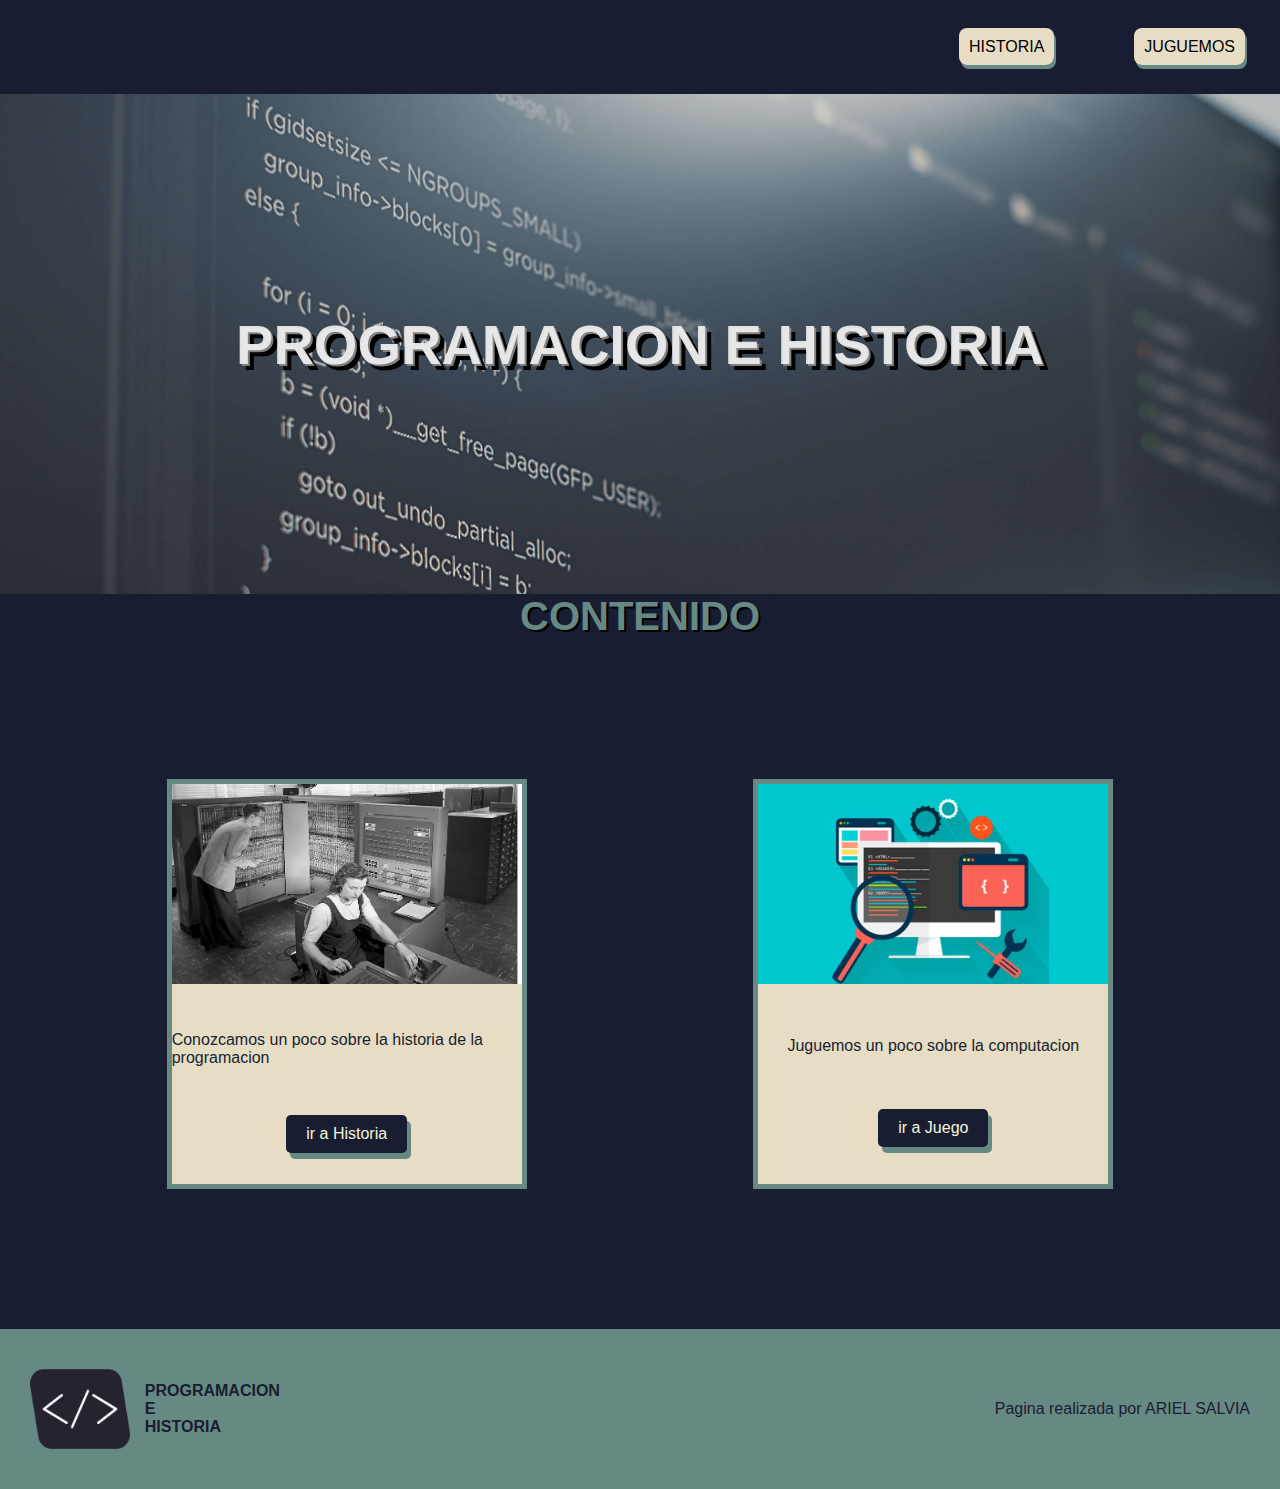
<file: index.html>
<!DOCTYPE html>
<html lang="es">
<head>
    <meta charset="UTF-8">
    <meta name="viewport" content="width=device-width, initial-scale=1.0">
    <link rel="stylesheet" href="style.css">
    <title>trabajo final</title>
</head>
<body>
    <nav class="menu">
        <a href="./index.html">
            <svg xmlns="http://www.w3.org/2000/svg" width="140" height="80" version="1.1">
                <!-- Monitor -->
                <rect x="50" y="80" width="55" height="35" rx="1" ry="1" fill="#F0E9D2">
                    <animate attributeName="y" from="-200" to="10" dur="2s" begin="0s" fill="freeze" />
                </rect>
                <rect x="53" y="40" width="50" height="25" rx="2" ry="3" fill="#495579">
                    <animate attributeName="y" from="-180" to="15" dur="2.5s" begin="0s" fill="freeze" />
                </rect>
               <!--teclado--> 
                <polygon points="20,20 20,70 10,70 10,20" style="fill:#F0E9D2">
                    <animate attributeName="points" from="130,-100 110,-100 20,-100 20,-100" to="105,50 135, 80 15,80 50,50" dur="2s" begin="0s" fill="freeze"/>
                </polygon>
                <polygon points="10,10 0,50 0,50 -10,0" style="fill:#495579">
                    <animate attributeName="points" from="110,-110 120,-110 30,-110 30,-110" to="100,55 125, 75 25,75 55,55" dur="2.5s" begin="0s" fill="freeze"/>
               </polygon>
            </svg>
        </a>
        <ul>
            <li class="menu-item">
                <a class="boton-item" href="./historia.html">HISTORIA</a>
            </li>
            <li class="menu-item">
                <a class="boton-item" href="./juguemos.html">JUGUEMOS</a>
            </li>
        </ul>
    </nav>
    <header>
        <h1 class="texto1">PROGRAMACION E HISTORIA</h1>
    </header>
    <h2>CONTENIDO</h2>
    <picture class="tarjetas">
        <div class="opcion">
            <img class="tarjeta" src="./assets/imagenes/img1.jpg" alt="">
            <p class="letras">Conozcamos un poco sobre la historia de la programacion</p>
            <a class="boton" href="./historia.html">ir a Historia</a>
        </div>
        <div class="opcion">
            <img class="tarjeta" src="./assets/imagenes/img2.jpg" alt="">
            <p class="letras">Juguemos un poco sobre la computacion</p>
            <a class="boton" href="./juguemos.html">ir a Juego</a>
        </div>
    </picture>
    <footer>
        <img class="codigo" src="./assets/imagenes/logo.png" alt="codigo">
        <p class="letras1">
            PROGRAMACION
            <br>
            E
            <br>
            HISTORIA
        </p>
        <p class="letras">Pagina realizada por ARIEL SALVIA </p>
    </footer>
    <script src="./script.js"></script>
</body>
</html>
</file>
<file: style.css>
*{
    background-color: #181D31;
    font-family: 'Montserrat', sans-serif;
    margin: auto 0px;
}

/*----menu----*/
nav {
	width: 100%;
}

.menu {
	margin: 5px;
    display: inline-flex;
    justify-content:space-between;
    justify-items: end;
}

ul {
	list-style: none;
	display: flex;
	justify-content:flex-end;
	text-align: flex-end;
	height: 60px;
	border-radius: 6px;
	transition: 800ms;
}

ul a {
	text-decoration: none;
	color:black;
	cursor: pointer;
	font-size: 16px;
    background-color: #E6DDC4;
    border-radius: 8px;
    box-shadow: 2PX 4px #678983;
    padding: 10px;
    margin: 40px;
}

ul a:active{
    box-shadow: none;
    font-size: 15px;
}

/*-----*/
header{
    display: flex;
    justify-content: space-around;
    align-items: center;
    background: url(./assets/imagenes/codigo.jpg) 50% 0 fixed;
    background-size: cover;
    min-height: 500px;
    padding: 0px 100px;
    font-size: 28px;
    color: #eeee;
}

h1 {
    text-shadow: 2px 2px gray, 6px 6px black;
    text-align: center;
    justify-content: center;
    align-items: center;
    background: none;  
}

/*-------------*/

h2 {
    text-shadow: 2px 2px black;
    color: #678983;       
    justify-content: center;
    text-align: center;
    font-size:40px;
    margin-bottom: 20px;    
}

.info {
    display: grid;
    flex-direction: column;
    justify-content: center;
    align-items: center;   
}

p {
    color: #E6DDC4;
    display: block;
    margin-block-start: 1em;
    margin-block-end: 1em;
    margin-inline-start: 0px;
    margin-inline-end: 0px;
    background: none;
}

.item {
    display: flex;
    justify-content: space-around;
    align-items: center;
    padding: 80px 50px;
    gap: 20px;
}

main {
    padding: 100px 20px;
    margin: 20px;
    text-align: left;
} 

.tarjetas {
    margin: 100px 0px;
    width: 100%;
    display: flex;
    justify-content: space-evenly;
    gap: 20px;
}
   
.tarjeta{ 
    display: flex;
    width: 350px;
    height:200px;
    background-size: cover;
    align-items: center;
    justify-content: center;
    margin-top: 0px;
}

.opcion{
    width: 350px;
    height: 400px;
    border: 5px solid #678983;
    background-color: #E6DDC4;
    display: flex;
    flex-direction: column;
    justify-content: space-between;
    align-items: center; 
    margin: 40px;
} 

.boton {
    background-color: #181D31;
    border-radius: 5px;
    padding: 10px 20px;
    color:beige;
    box-shadow: 4px 6px #678983;
    text-decoration: none;
    text-align: center;
}

picture{
    display: flex;
    justify-content: center;
    align-items: center;
}

/*---video--- */

video {
    display: flex;
    justify-content: center;
    align-items: center;
    width: 600px;
    height: 380px; 
    margin: 10px; 
    margin-top: 0px;
}

.posterImg{
    background: none;
}
.container {
    background-color: black;
    box-sizing: border-box;
    display: flex;
    width: 620px;
    height: 420px;
    margin: 20px;
    margin-left: 350px;
}

.controls {
    display: flex;
    justify-content: center;
    align-items: center;
    background-color: rgb(36, 36, 36);
    width: 600px;
    height: 50px;
    color: #E6DDC4;
    border-radius: 5px;    
    margin: 365px -610px;   
     
}

.btn {
    padding: 10px 20px;
    cursor: pointer;
    margin-right: 10px;
    background-color:#E6DDC4 ;
    box-shadow: 2px 2px grey ;
    border-radius: 4px;
    width: 20px 0px;
    margin-left: 0px;  
}

.progress-bar {
    width: 300px;
    height: 5px;
    background-color: #E6DDC4;
    margin-right: 15px;
    position: relative;
    border-radius: 4px;
    box-shadow: 1px 1px grey;   
}

.progress {
    height: 100%;
    background-color:  #181D31;
    width: 0;
    border-radius: 5px;  
}

.timer ,.play ,.pause {
    background: none;
}

#currentTime ,#duration {
    background: none;
}

/*----rompecabezas----*/

section {
    margin-top: 20px;
}

.contenedor-imagenes {
    display: flex;
    justify-content: center; 
}

.caja {
    width: 275px; 
    height: 400px; 
    border: 2px solid black; 
    margin: 2px; 
    display: flex;
    align-items: center;
    justify-content: center;
    text-align: center;
    background-color: grey;
    max-width: 20%;
    max-height: 20%;
    display: block;
}

.caja:hover{
    background-color: rgb(44, 44, 44);
}

.caja p {
    margin: 0;
    position: relative;
    z-index: -1;
}

.contenedor-imagenes img {
    width: 275px; 
    height: 400px;
    max-width: 20%; 
    max-height: 20%;
    margin: 4px;
    display: block;
}

.botonReiniciar{
    text-decoration: none;
    cursor: pointer;
	font-size: 16px;
    background-color: #E6DDC4;
    border-radius: 8px;
    box-shadow: 2PX 4px #678983;
    padding: 10px 100px;
    margin: 40px;   
}

.reinicio {
    margin: auto;
    padding: 10 px 100px;
    display: flex;
    justify-content: center;
    align-items: center;
}

/*-----pie de pagina----*/

.codigo {
    width: 100px;
    height: 80px;
    background: none;
}

.letras1{
    color: #181D31; 
    font-weight:bold;
    margin-right: 700px;
}

.letras{
    color: #181D31;
}    

footer {
    background-color: #678983;
    color: #181D31;
    display: flex;
    height: 100px;
    justify-content: space-between;
    align-items: center;
    padding: 30px;   
}
</file>
